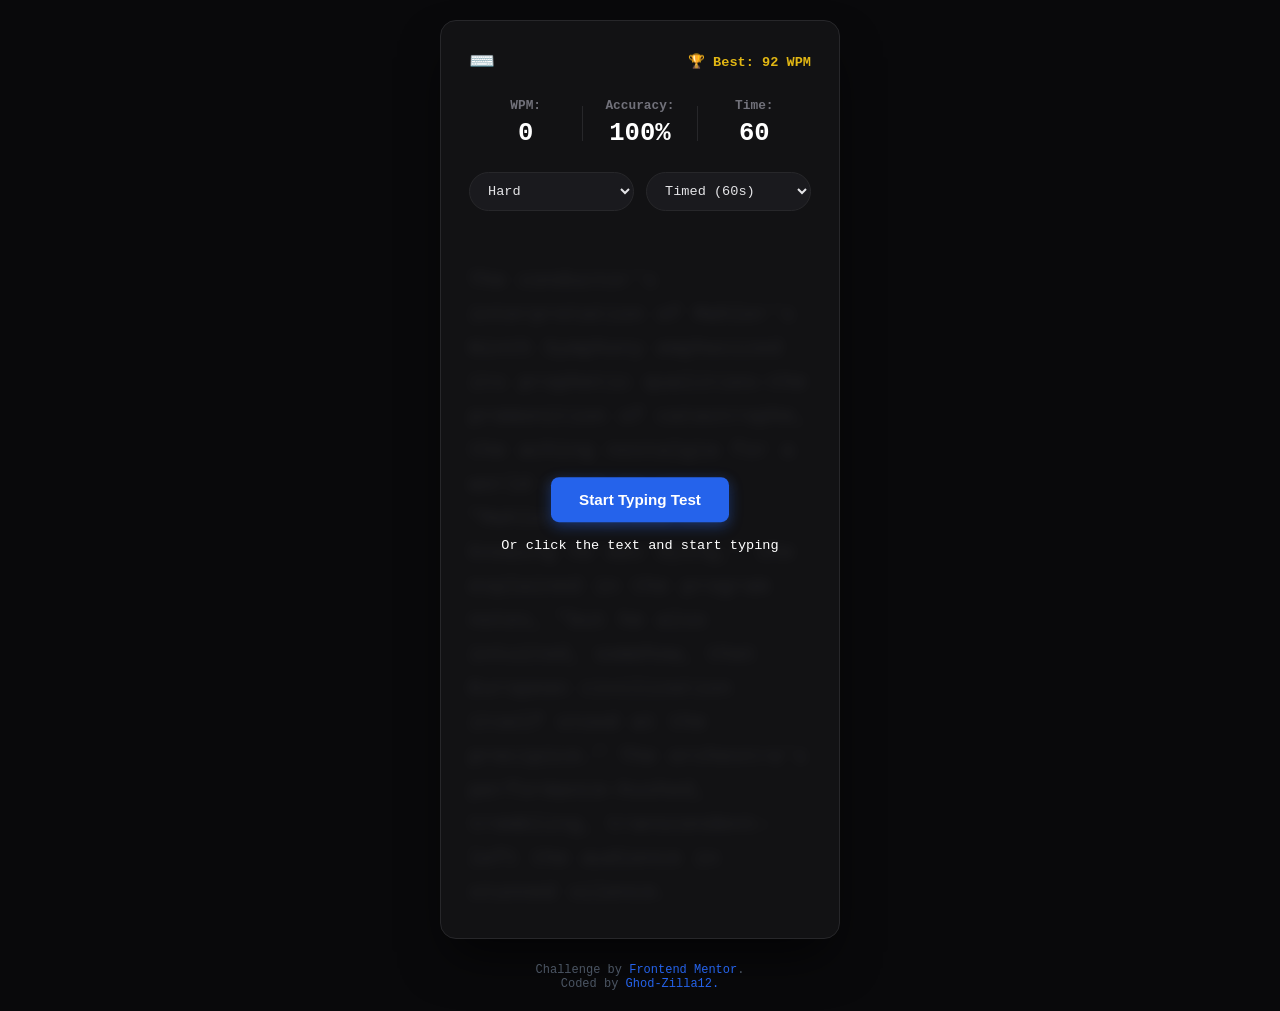
<file: index.html>
<!DOCTYPE html>
<html lang="en">
<head>
  <meta charset="UTF-8">
  <meta name="viewport" content="width=device-width, initial-scale=1.0"> 
  <link rel="icon" type="image/png" sizes="32x32" href="favicon-32x32.png">    
  <title>Frontend Mentor | Typing Speed Test</title>  
  <link rel="stylesheet" href="style.css">
</head>
<body>

  <div class="test-container">
    
    <div class="top-meta">
      <span class="keyboard-icon">⌨️</span>
      <span class="best-score">🏆 Best: 92 WPM</span>
    </div>

    <div class="stats-bar">
      <div class="stat-item">
        <span class="stat-label">WPM:</span>
        <span class="stat-value" id="wpm-val">0</span>
      </div>
      
      <div class="stat-divider"></div>
      
      <div class="stat-item">
        <span class="stat-label">Accuracy:</span>
        <span class="stat-value" id="accuracy-val">100%</span>
      </div>
      
      <div class="stat-divider"></div>
      
      <div class="stat-item">
        <span class="stat-label">Time:</span>
        <span class="stat-value" id="timer-val">60</span>
      </div>
    </div>

    <div class="difficulty-selectors">
      <select class="diff-dropdown" id="difficulty-select">
        <option value="easy">Easy</option>
        <option value="medium">Medium</option>
        <option value="hard" selected>Hard</option>
      </select>
      
      <select class="diff-dropdown" id="time-select">
        <option value="60">Timed (60s)</option>
        <option value="30">Timed (30s)</option>
      </select>
    </div>

    <hr class="section-divider">

    <div class="passage-wrapper locked">
      <div id="passage-container" class="passage-box"></div>
      
      <div class="start-overlay">
        <button id="start-btn" class="btn-start">Start Typing Test</button>
        <p class="overlay-subtext">Or click the text and start typing</p>
      </div>
    </div>

    <textarea id="typing-input" placeholder="Start typing here..."></textarea>

  </div>

  <footer class="attribution">
    Challenge by <a href="https://www.frontendmentor.io?ref=challenge" target="_blank">Frontend Mentor</a>. <br>
    Coded by <a href="https://ghod-zilla12.github.io/Typing-speed-test/">Ghod-Zilla12.</a>
  </footer>    

  <script src="main.js"></script>
</body>
</html>
</file>
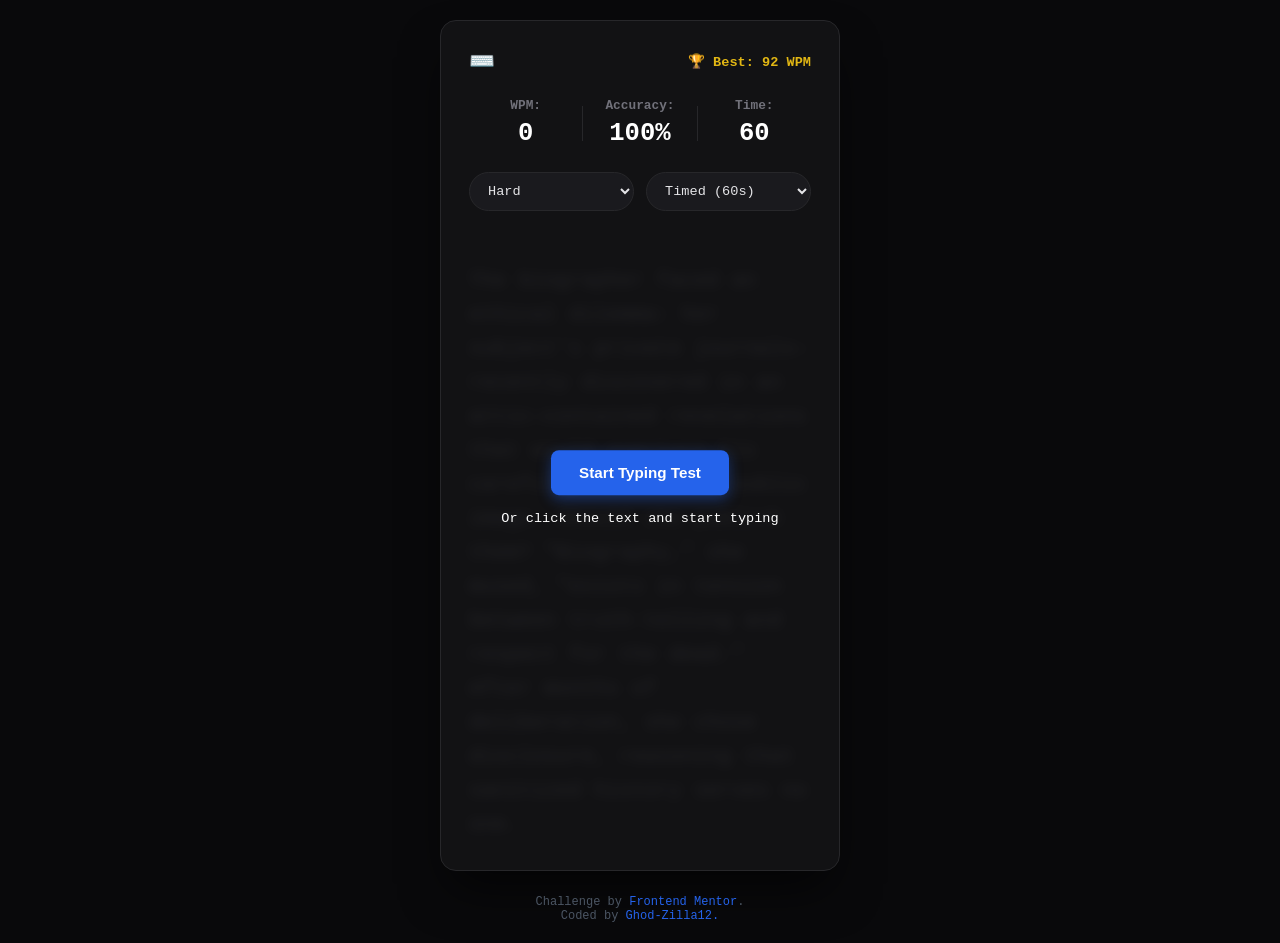
<file: typing-speed-test-main/index.html>
<!DOCTYPE html>
<html lang="en">
<head>
  <meta charset="UTF-8">
  <meta name="viewport" content="width=device-width, initial-scale=1.0"> 
  <link rel="icon" type="image/png" sizes="32x32" href="typing-speed-test-main/assets/favicon-32x32.png">    
  <title>Frontend Mentor | Typing Speed Test</title>  
  <link rel="stylesheet" href="style.css">
</head>
<body>

  <div class="test-container">
    
    <div class="top-meta">
      <span class="keyboard-icon">⌨️</span>
      <span class="best-score">🏆 Best: 92 WPM</span>
    </div>

    <div class="stats-bar">
      <div class="stat-item">
        <span class="stat-label">WPM:</span>
        <span class="stat-value" id="wpm-val">0</span>
      </div>
      
      <div class="stat-divider"></div>
      
      <div class="stat-item">
        <span class="stat-label">Accuracy:</span>
        <span class="stat-value" id="accuracy-val">100%</span>
      </div>
      
      <div class="stat-divider"></div>
      
      <div class="stat-item">
        <span class="stat-label">Time:</span>
        <span class="stat-value" id="timer-val">60</span>
      </div>
    </div>

    <div class="difficulty-selectors">
      <select class="diff-dropdown" id="difficulty-select">
        <option value="easy">Easy</option>
        <option value="medium">Medium</option>
        <option value="hard" selected>Hard</option>
      </select>
      
      <select class="diff-dropdown" id="time-select">
        <option value="60">Timed (60s)</option>
        <option value="30">Timed (30s)</option>
      </select>
    </div>

    <hr class="section-divider">

    <div class="passage-wrapper locked">
      <div id="passage-container" class="passage-box"></div>
      
      <div class="start-overlay">
        <button id="start-btn" class="btn-start">Start Typing Test</button>
        <p class="overlay-subtext">Or click the text and start typing</p>
      </div>
    </div>

    <textarea id="typing-input" placeholder="Start typing here..."></textarea>

  </div>

  <footer class="attribution">
    Challenge by <a href="https://www.frontendmentor.io?ref=challenge" target="_blank">Frontend Mentor</a>. <br>
    Coded by <a href="https://ghod-zilla12.github.io/Typing-speed-test/">Ghod-Zilla12.</a>
  </footer>    

  <script src="main.js"></script>
</body>
</html>
</file>
<file: style.css>
:root { 
  --bg-color: #09090b;       
  --card-bg: #121214;        
  --text-gray: #71717a; 
  --text-correct: #d1d0c5; 
  --text-wrong: #ca4754;  
  --cursor-color: #e2b714;
  --border-color: #27272a;
}

body { 
  background-color: var(--bg-color);
  color: var(--text-gray); 
  font-family: 'Courier New', Courier, monospace; 
  display: flex;  
  flex-direction: column;    
  justify-content: center; 
  align-items: center;  
  min-height: 100vh; 
  margin: 0;
  padding: 20px;
  box-sizing: border-box;
}

/* Beautiful Elongated App Container */
.test-container {  
  background-color: var(--card-bg);
  border: 1px solid var(--border-color);
  border-radius: 16px;
  padding: 28px;
  width: 100%;  
  max-width: 400px;          
  min-height: 520px; /* Forces card background to stay visible & long */
  box-shadow: 0 25px 50px -12px rgba(0, 0, 0, 0.7);
  box-sizing: border-box;
  display: flex;
  flex-direction: column;
}

.top-meta {
  display: flex;
  justify-content: space-between;
  align-items: center;
  margin-bottom: 24px;
}
.keyboard-icon { font-size: 1.3rem; }
.best-score { font-size: 0.85rem; color: var(--cursor-color); font-weight: bold; }

.stats-bar {  
  display: flex;  
  justify-content: space-between;  
  align-items: center;
  margin-bottom: 24px;  
}

.stat-item {
  display: flex;
  flex-direction: column;
  align-items: center;
  flex: 1;
}

.stat-label {
  color: var(--text-gray);
  font-size: 0.8rem;
  font-weight: bold;
}

.stat-value {
  color: #ffffff; 
  font-size: 1.6rem;
  font-weight: bold;
  margin-top: 6px;
}

.stat-divider {
  width: 1px;
  height: 35px;
  background-color: var(--border-color);
}

.difficulty-selectors {  
  display: flex;  
  gap: 12px;  
  margin-bottom: 20px;
}

.diff-dropdown {
  background-color: #1a1a1e;
  color: #e4e4e7;
  border: 1px solid var(--border-color);
  padding: 10px 14px;
  border-radius: 9999px;    
  font-size: 0.85rem;
  font-family: inherit;
  flex: 1;
  cursor: pointer;
  outline: none;
}

.section-divider {
  border: 0;
  border-top: 1px solid var(--border-color);
  margin-bottom: 24px;
}

.passage-wrapper {
  position: relative;
  flex-grow: 1;              
}

.passage-box {  
  font-size: 1.25rem;  
  line-height: 1.7;  
  color: var(--text-gray);  
  margin: 0;
  letter-spacing: 0.5px;
  text-align: left;
  transition: filter 0.3s ease, opacity 0.3s ease;
}

/* Blur Configuration */
.passage-wrapper.locked .passage-box {
  filter: blur(6px);         
  opacity: 0.2;
  user-select: none;
  pointer-events: none;
}

.start-overlay {
  display: none; 
  position: absolute;
  top: 40%;                  
  left: 50%;
  transform: translate(-50%, -50%);
  text-align: center;
  width: 100%;
  z-index: 10;
}

.passage-wrapper.locked .start-overlay {
  display: block; 
}

.btn-start {
  background-color: #2563eb; 
  color: #ffffff;
  border: none;
  padding: 14px 28px;
  border-radius: 8px;
  font-size: 0.95rem;
  font-weight: bold;
  cursor: pointer;
  box-shadow: 0 4px 14px rgba(37, 99, 235, 0.4);
}

.overlay-subtext {
  color: #ffffff;
  font-size: 0.85rem;
  margin-top: 16px;
}

#typing-input {  
  position: absolute;
  opacity: 0;
  pointer-events: none;
  z-index: -1;
}

/* Individual Character State Modifiers */
.char.correct { color: var(--text-correct); }
.char.incorrect { color: var(--text-wrong); background-color: rgba(202, 71, 84, 0.15); border-radius: 2px; }
.char.active { border-left: 2px solid var(--cursor-color); animation: blink 1s infinite; }
@keyframes blink { 50% { border-color: transparent; } }

.attribution {
  text-align: center; 
  margin-top: 24px; 
  font-size: 0.75rem; 
  color: #4b5563;
}
.attribution a { color: #2563eb; text-decoration: none; }
</file>
<file: typing-speed-test-main/style.css>
:root { 
  --bg-color: #09090b;       
  --card-bg: #121214;        
  --text-gray: #71717a; 
  --text-correct: #d1d0c5; 
  --text-wrong: #ca4754;  
  --cursor-color: #e2b714;
  --border-color: #27272a;
}

body { 
  background-color: var(--bg-color);
  color: var(--text-gray); 
  font-family: 'Courier New', Courier, monospace; 
  display: flex;  
  flex-direction: column;    
  justify-content: center; 
  align-items: center;  
  min-height: 100vh; 
  margin: 0;
  padding: 20px;
  box-sizing: border-box;
}

/* Beautiful Elongated App Container */
.test-container {  
  background-color: var(--card-bg);
  border: 1px solid var(--border-color);
  border-radius: 16px;
  padding: 28px;
  width: 100%;  
  max-width: 400px;          
  min-height: 520px; /* Forces card background to stay visible & long */
  box-shadow: 0 25px 50px -12px rgba(0, 0, 0, 0.7);
  box-sizing: border-box;
  display: flex;
  flex-direction: column;
}

.top-meta {
  display: flex;
  justify-content: space-between;
  align-items: center;
  margin-bottom: 24px;
}
.keyboard-icon { font-size: 1.3rem; }
.best-score { font-size: 0.85rem; color: var(--cursor-color); font-weight: bold; }

.stats-bar {  
  display: flex;  
  justify-content: space-between;  
  align-items: center;
  margin-bottom: 24px;  
}

.stat-item {
  display: flex;
  flex-direction: column;
  align-items: center;
  flex: 1;
}

.stat-label {
  color: var(--text-gray);
  font-size: 0.8rem;
  font-weight: bold;
}

.stat-value {
  color: #ffffff; 
  font-size: 1.6rem;
  font-weight: bold;
  margin-top: 6px;
}

.stat-divider {
  width: 1px;
  height: 35px;
  background-color: var(--border-color);
}

.difficulty-selectors {  
  display: flex;  
  gap: 12px;  
  margin-bottom: 20px;
}

.diff-dropdown {
  background-color: #1a1a1e;
  color: #e4e4e7;
  border: 1px solid var(--border-color);
  padding: 10px 14px;
  border-radius: 9999px;    
  font-size: 0.85rem;
  font-family: inherit;
  flex: 1;
  cursor: pointer;
  outline: none;
}

.section-divider {
  border: 0;
  border-top: 1px solid var(--border-color);
  margin-bottom: 24px;
}

.passage-wrapper {
  position: relative;
  flex-grow: 1;              
}

.passage-box {  
  font-size: 1.25rem;  
  line-height: 1.7;  
  color: var(--text-gray);  
  margin: 0;
  letter-spacing: 0.5px;
  text-align: left;
  transition: filter 0.3s ease, opacity 0.3s ease;
}

/* Blur Configuration */
.passage-wrapper.locked .passage-box {
  filter: blur(6px);         
  opacity: 0.2;
  user-select: none;
  pointer-events: none;
}

.start-overlay {
  display: none; 
  position: absolute;
  top: 40%;                  
  left: 50%;
  transform: translate(-50%, -50%);
  text-align: center;
  width: 100%;
  z-index: 10;
}

.passage-wrapper.locked .start-overlay {
  display: block; 
}

.btn-start {
  background-color: #2563eb; 
  color: #ffffff;
  border: none;
  padding: 14px 28px;
  border-radius: 8px;
  font-size: 0.95rem;
  font-weight: bold;
  cursor: pointer;
  box-shadow: 0 4px 14px rgba(37, 99, 235, 0.4);
}

.overlay-subtext {
  color: #ffffff;
  font-size: 0.85rem;
  margin-top: 16px;
}

#typing-input {  
  position: absolute;
  opacity: 0;
  pointer-events: none;
  z-index: -1;
}

/* Individual Character State Modifiers */
.char.correct { color: var(--text-correct); }
.char.incorrect { color: var(--text-wrong); background-color: rgba(202, 71, 84, 0.15); border-radius: 2px; }
.char.active { border-left: 2px solid var(--cursor-color); animation: blink 1s infinite; }
@keyframes blink { 50% { border-color: transparent; } }

.attribution {
  text-align: center; 
  margin-top: 24px; 
  font-size: 0.75rem; 
  color: #4b5563;
}
.attribution a { color: #2563eb; text-decoration: none; }
</file>
